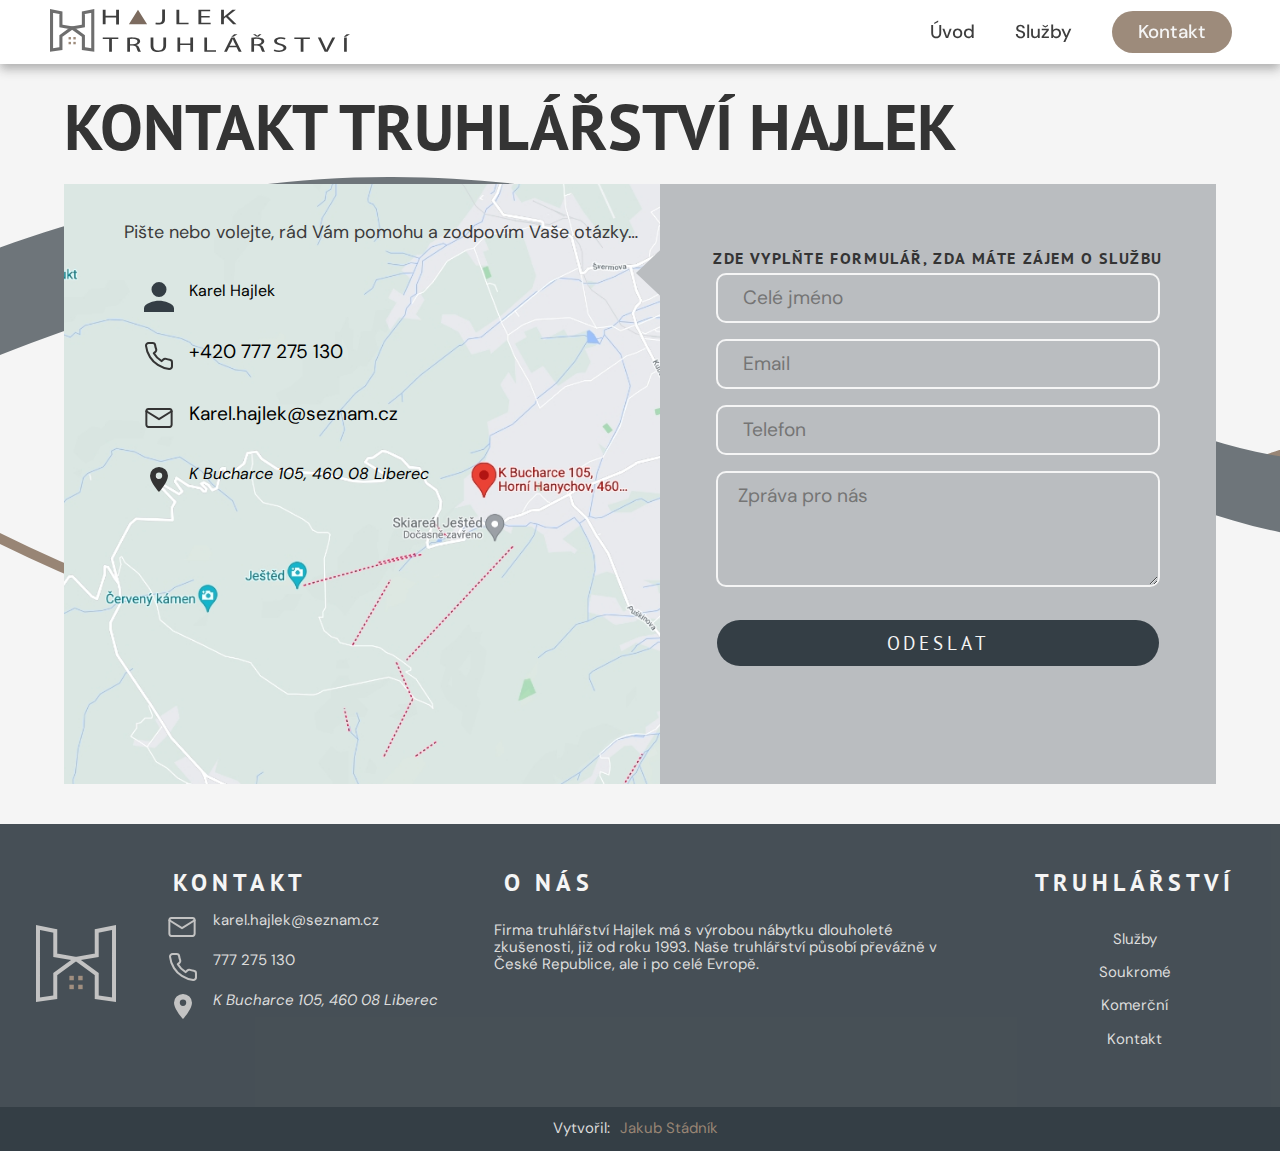
<file: kontakt.html>
<!DOCTYPE html>
<html lang="cs">

<head>
    <meta charset="UTF-8">
    <meta http-equiv="X-UA-Compatible" content="IE=edge">
    <meta name="viewport" content="width=device-width, initial-scale=1.0">
    <meta name="description" content="Jsme firma Truhlářství Hajlek, která se zabývá tvorbou nábytku na míru pro komerční i soukromé prostory."> 
    <meta name="robots" content=„index, follow“>
    <title>Kontaktní formulář| Hajlek Truhlářství</title>
    <link rel="stylesheet" href="./css/normalize.css">
    <link rel="stylesheet" href="./css/typography.css">

    <link rel="stylesheet" href="./css/hamburger.css">
    <link rel="stylesheet" href="./css/style.css">
    <script src="https://www.google.com/recaptcha/api.js" async defer></script>
    <script src="https://apps.elfsight.com/p/platform.js" defer></script>
<div class="elfsight-app-c8bf3ac4-f9c4-4016-acb6-e0e074aff679"></div>
    <!-- Global site tag (gtag.js) - Google Analytics -->
<script async src="https://www.googletagmanager.com/gtag/js?id=G-L4DN9ZTGYP"></script>
<script src="https://www.google.com/recaptcha/api.js" async defer></script>
<script>
  window.dataLayer = window.dataLayer || [];
  function gtag(){dataLayer.push(arguments);}
  gtag('js', new Date());

  gtag('config', 'G-L4DN9ZTGYP');
</script>
</head>

<body>

    <header class="main-header">
        <nav class="navbar">
            <div class="navbar-container">
                <a href="index.html" class="navbar-logo"> <img src="./svg/hajlek_logo_lext_side.svg" alt=""></a>
                <input id="promo" type="checkbox">
                <label for="promo" class="none">Po zaškrtnutí vyjede navigační lišta</label>
                <div class="hamburger-lines">
                    <span class="line line1"></span>
                    <span class="line line2"></span>
                    <span class="line line3"></span>
                </div>
                <ul class="menu-items">
                    <li><a href="index.html">Úvod</a></li>
                    <li><a href="sluzby.html">Služby</a></li>
                    <li class="circle circle-colored"><a href="kontakt.html">Kontakt</a></li>
                </ul>

            </div>
        </nav>
    </header>

    <main class="contact">
        <h1 class="title">Kontakt truhlářství Hajlek</h1>
        <div class="contact-container container">
            <div class="contact-info">
                
                    <p>Pište nebo volejte, rád Vám pomohu a zodpovím Vaše otázky…</p>
                    <nav class="contact-info-wrapper">
                        <ul>
                            <li class="name">Karel Hajlek</li>
                            <li class="contact"><a href="tel:+420-777-275-130" class="tel">+420 777 275 130</a></li>
                            <li><a href="mailto:karel.hajlek@seznam.cz" class="mail">Karel.hajlek@seznam.cz</a></li>
                            <li>
                                <address class="address">K Bucharce 105, 460 08 Liberec</address>
                            </li>
                        </ul>
                    </nav>
                
            </div>
            <div class="contact-form">
                <h2>Zde vyplňte formulář, zda máte zájem o službu</h2>
                <form action="send.php" id="contact-form" method="post">
                    <div>
                        
                        <input name="name" type="text" id="name" class="form-control" placeholder=" Celé jméno"
                            required> <br>
                    </div>
                    <div>
                        
                        <input name="email" type="email" id="email" class="form-control"
                            placeholder=" Email" required> <br>
                    </div>
                    <div>
                        
                        <input name="phone" type="tel" id="phone" class="form-control" placeholder=" Telefon"
                            required> <br>
                    </div>
                    <div>
                        
                        <textarea name="message" id="message" class="form-control"
                            placeholder="Zpráva pro nás"
                            rows="4"></textarea> <br>
                    </div>
                    <div class="g-recaptcha" data-sitekey="6LcahK4eAAAAAOVjTUeixkAVGrsMutMWjIirq8lo"></div>
                    <input type="submit" class="form-control submit mybutton" value="Odeslat">
                </form>
            </div>
        </div>


    </main>
    <footer class="main-footer">
       
        <a class="footer-logo footer-content" href="index.html"><img src="./svg/hajlek_logo.svg" alt="Logo firmy Truhlářství Hajlek" ></a>
        <div class="footer-kontakt footer-wrapper footer-content">
            <h3 class="footer-title">Kontakt</h3>
           <div class="kontakt-content">
                <a class="mail footer-text" href="mailto:karel.hajlek@seznam.cz">karel.hajlek@seznam.cz</a>
                <a class="tel footer-text" href="tel:+420-777-275-130">777 275 130</a>
                <address class="address footer-text">K Bucharce 105, 460 08 Liberec</address>
           </div>

        </div>
        <div class="footer-about footer-wrapper footer-content">
            <h3 class="footer-title">O nás</h3>
            <p class="footer-text">Firma truhlářství Hajlek má s výrobou nábytku dlouholeté zkušenosti, již od roku 1993. Naše truhlářství působí převážně v České Republice, ale i po celé Evropě. </p>
        </div>
        <div class="footer-nav footer-wrapper footer-content">
            <h3 class="footer-title"> Truhlářství</h3>
            <ul class="footer-nav">
                <li><a href="./sluzby.html" class="footer-text">Služby</a></li>
                <li><a class="footer-text" href="./soukrome_prostory.html">Soukromé</a></li>
                <li><a class="footer-text" href="./komercni_prostory.html">Komerční</a></li>
                <li><a class="footer-text" href="./kontakt.html">Kontakt</a></li>
            </ul>
        </div>
    </footer>
    <div class="footer footer-bottom"><p>Vytvořil:<a href="mailto:jakub.stadnik@seznam.cz">Jakub Stádník</a></p></div>




    <script type="text/javascript">
        var onloadCallback = function() {
          alert("grecaptcha is ready!");
        };
      </script>
          <script type="text/javascript">
            var onloadCallback = function() {
              alert("grecaptcha is ready!");
            };
          </script>
</body>

</html>
</file>
<file: css/typography.css>
@import url('https://fonts.googleapis.com/css2?family=DM+Sans:wght@400;700&family=PT+Sans:wght@400;700&display=swap');
:root {
    --blue: #5E7483;
    --black: #343434;
    --white: #F5F5F5;
    --brown: #988574;
    --light-gray: #BEBEBE;
    --dark-gray: #343E45;
    --gray: #3B3B3B;
}


.title{
    max-width: 1200px;
    width: 90%;
    margin: auto;
    font-size: 2em;
    margin-bottom: 20px;
    margin-top: 40px;
}
h1, h2, h3, h4, h5{
    font-family: 'PT Sans', sans-serif;
    text-transform: uppercase;
    color: var(--black);
}
h2{
    font-size: 2em;
    letter-spacing: 0.1em;
}
.main-title{
    font-family: 'PT Sans', sans-serif;
    letter-spacing: 0.2em;
    font-weight: bold;
    line-height: 1.2em;
    text-transform: uppercase;
    color: var(--black);
    font-size: 2em;
    margin-top: 0.5em;
    margin-bottom: 0.5em;
    padding-top: 15px;
    opacity: 0;
    animation: fadeUp 1s forwards;
    animation-delay: .5s;
}
p{
    color: var(--gray);
    font-size: 15px;
    
}

body{
    font-family: 'DM Sans', sans-serif;

}
a{
    font-family: 'DM Sans', sans-serif;
    font-weight: normal;
    font-size: 0.9em;
}

.wrapper{
    margin-left: 15px;
    margin-right: 15px;
}
.uppercase{
    text-transform: uppercase;
}
.white{
    color: var(--white);
}






@media only screen and (min-width:920px) {
    .main-title{
        font-size: 5em;
    }
    p{
        font-size: 18px;
    }
    h2{
        font-size: 3em;
    }
    .title{
        font-size: 4em;
    }
}
</file>
<file: css/hamburger.css>
.navbar {
    box-shadow: 0px 5px 10px 0px #aaa;
    position: fixed;
    width: 100%;
    background: #fff;
    color: #000;
    opacity: 0.95;
    height: 64px;
    z-index: 12;
  }
  .navbar-container {
    display: block;
    position: relative;
    height: 64px;
    align-items: center;
    
  }
  .menu-items a {
    text-decoration: none;
    color: #343434;
    font-weight: 500;
    transition: color 0.3s ease-in-out;
    max-width: 100px;
    display: block;
    position: relative;
    padding: 0.2em 0;
  }
  .menu-items a:hover {
    color: var(--brown);
    transition: color 0.3s ease-in-out;
    cursor: pointer;
  }
  
  
  .navbar-logo{
      position: fixed;
      top: 10px;
      left: 15px;
      
      width: 250px;

      
  }
  .navbar-logo img{
    max-width: 300px;
  }
.navbar .menu-items li {
    margin-bottom: 1.5rem;
    font-size: 1.3rem;
    font-weight: 500;
    list-style: none;
  }
  .navbar-container input[type="checkbox"],
  .navbar-container .hamburger-lines {
    display: block;
  }

  .navbar-container input[type="checkbox"] {
    position: absolute;
    display: block;
    height: 32px;
    width: 30px;
    top: 0px;
    right: 20px;
    z-index: 5;
    opacity: 0;
  }
.underline a{
  color: var(--brown);
}
  .navbar-container .hamburger-lines {
    display: block;
    height: 23px;
    width: 35px;
    position: absolute;
    top: 0px;
    right: 20px;
    z-index: 2;
    display: flex;
    flex-direction: column;
    justify-content: space-between;
  }

  .navbar-container .hamburger-lines .line {
    display: block;
    height: 4px;
    width: 100%;
    border-radius: 10px;
    background: #333;
  }

  .navbar-container .hamburger-lines .line1 {
    transform-origin: 0% 0%;
    transition: transform 0.4s ease-in-out;
  }

  .navbar-container .hamburger-lines .line2 {
    transition: transform 0.2s ease-in-out;
  }

  .navbar-container .hamburger-lines .line3 {
    transform-origin: 0% 100%;
    transition: transform 0.4s ease-in-out;
  }

  .navbar .menu-items {
    padding-top: 100px;
    background: #fff;
    height: 100vh;
    max-width: 300px;
    transform: translate(-150%);
    display: flex;
    flex-direction: column;
    margin-left: -40px;
    padding-left: 50px;
    transition: transform 0.5s ease-in-out;
    box-shadow: 5px 0px 10px 0px #aaa;
  }

  

  

  .navbar-container input[type="checkbox"]:checked ~ .menu-items {
    transform: translateX(0);
  }

  .navbar-container input[type="checkbox"]:checked ~ .hamburger-lines .line1 {
    transform: rotate(35deg);
  }

  .navbar-container input[type="checkbox"]:checked ~ .hamburger-lines .line2 {
    transform: scaleY(0);
  }

  .navbar-container input[type="checkbox"]:checked ~ .hamburger-lines .line3 {
    transform: rotate(-35deg);
  }
 
  
  /* Fade in */
  .menu-items a::after {
    content: '';
    position: absolute;
    bottom: 0;
    left: 0;
    width: 100%;
    height: 0.1em;
    background-color: var(--brown);
    opacity: 0;
    transition: opacity 300ms, transform 300ms;
  }
  .menu-items li:last-child a:after{
    content: none;
    
    
  }
  .menu-items li:last-child a:hover{
    color: var(--white);
  }
  .menu-items .circle:hover::after{
    opacity: 0;
  }
  
  a:hover::after,
  a:focus::after {
    opacity: 1;
    transform: translate3d(0, 0.2em, 0);
  }
  
  /* Slide in */
  .menu-items a {
    overflow: hidden;
  }
  
  .menu-items a::after {
    
    transform: translate3d(-100%, 0, 0);
  }
  
  .menu-items a:hover::after,
  .menu-items a:focus::after{
    transform: translate3d(0, 0, 0);
  }
  .underline a::after{
    opacity: 1;
    transform: translate3d(0, 0, 0);

  }

.circle a{
  background-color: var(--dark-gray);
  border-radius: 25px;
  padding: 10px;
  text-align: center;
  width:100px;
  transition: 0.3s ease-in-out;
  color: var(--white);

}
.circle a:hover{
  background-color: var(--brown);
  transition: 0.3s ease-in-out;
}
.circle-colored a{
  background-color: var(--brown);
}



  @media only screen and (min-width:920px) {
  .navbar input[type="checkbox"],
.navbar .hamburger-lines {
  display: none;
}
.navbar-logo{
    width: 100%;
    position: static;
    margin-left: 50px;
}

  .navbar-container {
    display: flex;
    position: relative;
    height: 64px;
    align-items: center;
    justify-content: space-between;
  }
  .navbar .menu-items {
    padding-top: 0;
    background: 0;
    height: auto;
    max-width: auto;
    transform: translate(0px);
    display: flex;
    flex-direction: row;
   margin: 0;
    transition: transform 0.5s ease-in-out;
    box-shadow: none;
    margin-right: 70px;
    align-items: center;
  }
  .navbar .menu-items li{
      margin-bottom: 0;
      padding: 20px;
  }

}
</file>
<file: css/style.css>
hr{
    border-width: 1px;
    margin-left: 2.5%;
    margin-right: 2.5%;
    border-color: var(--dark-gray);
}

body{
    background-color: var(--white);
    scroll-behavior: smooth;
   
}
.none{
    position: absolute;
    left: -9999px;
}
main{
    padding-top: 50px;
}
.container{
    max-width: 1200px;
    width: 90%;
    margin: auto;
}
.showcase-area{
    height: 40vh;
    background-size: cover;
    width: 100%;
    animation: animate-small 40s ease-in-out infinite ;

}
.showcase-wrapper{
    background-color: #ffffff96;
    padding: 20px;
    max-width: 820px;
}
.main-text{
    font-family: 'PT Sans', sans-serif;
    letter-spacing: 0.2em;
    font-size: 1em;
    animation: fadeDown 2s forwards;
    animation-delay: 1s;
    opacity: 0;
   
    overflow: hidden;
}
.btn{
    background-color: var(--dark-gray);
    color: var(--white);
    text-decoration: none;
    text-transform: uppercase;
    font-family: 'PT Sans', sans-serif;
    max-width: 220px;
    font-size: 1.3em;
    text-align: center;
    padding: 20px;
    letter-spacing: 0.2em;
    transition: 0.2s ease-in;
    display: block;
    padding-left: 5px;
    padding-right: 5px;
}
.btn-primary{
    animation: fadeDown 2s forwards;
    animation-delay: 2s;
    opacity: 0;
}
.btn-small{
    font-size: 1em;
    padding: 10px;
    padding-top: 20px;
    padding-bottom: 20px;
}
.btn:hover{
    background-color: var(--brown);
}

.info-area{
    margin-bottom: 30px;
}

/*about */
.about-area{
    background-color: var(--dark-gray);
    padding-top: 20px;
    padding-bottom: 20px;
}
.sideBlock{
    min-width: 12px;
    height: auto;
    background-color: var(--white);
    margin-right: 50px;
}
.block-wrapper{
    display: flex;
    

}
.properties-wrapper{
    display: flex;
    flex-direction: column;
    justify-content: center;
    align-items: center;
}
.devider{
    background-color: var(--white);
    width: 280px;
    min-height: 2px;
    min-width: 2px;
    margin-top: 10px;
    margin-bottom: 10px;
}
.properties-text{
    font-size: 1.5em;
    font-family: 'PT Sans', sans-serif;
    letter-spacing: 0.2em;
}



/* Services */
.services-largeImg{
    display: none;
}
.services-wrapper{
    display: flex;
    flex-direction: column;


}

.services-description{
    background-color: white;
    padding: 5%;
    order: 2;
}
.services-img, .services-largeImg{
    max-width: 100%;
    object-fit: cover
}

.webp .realisation-wrapper{
    background-image: url(../img/img4.webp);
    background-position: center;
    background-size: cover;
    position: relative;
    
    
}
.no-webp .realisation-wrapper{
    background-image: url(../img/img4.jpg);
    background-position: center;
    background-size: cover;
    position: relative;
    
    
}


.overlay{
    background-color: rgba(0, 0, 0, 0.699);
    object-fit: cover;

   height: 100%;
}
/* Work area */
.howItWorks-conatiner{
    padding: 5%;
    min-height: 200px;

}
.howItWorks-content{
    padding-bottom: 20px ;
}


.process-wrapper{
    background-color: var(--dark-gray);
    padding: 5%;
}
.process-method{
    display: flex;
    align-items: center;
    padding-top: 5px;
}
.process-method .icon{
    margin-right: 20px;
}
.process-text{
    font-size: 1.2em;
    font-family: 'PT Sans', sans-serif;
    letter-spacing: 0.2em;
}
.process-method .icon img{
    height: 70px;
    width: 70px;
    
    
}

/*Footer */
.main-footer{
    background-color: var(--dark-gray);
    opacity: 90%;
    display: flex;
    flex-direction: column;
    justify-content: center;
    align-items: center;
    list-style: none;
    padding: 5%;
    
    
}
.main-footer ul{
    list-style: none;
}
.footer-text{
    color: #dadada;
    text-decoration: none;
    display: block;
    max-width: 480px;
    font-size: 15px;
}
.footer-title{
    font-size: 1.5em;
    font-family: 'PT Sans', sans-serif;
    letter-spacing: 0.2em;
    text-transform: uppercase;
    color: var(--white);
    margin: 10px;
    align-self: flex-start;
}
.footer-logo{
    width: 76px;
}
.footer-wrapper{
    display: flex;
    flex-direction: column;
    align-items: center;
}
.footer-nav .footer-text{
    text-align: center;
    padding: 8px;

}

.footer-nav{
    padding-left: 0;
}
.footer a{
    transition: .5s ;
}
.footer a:hover{
    opacity: 50%;
}
.footer-kontakt .mail::before{
    content: "";
    width: 30px;
    height: 30px;
    float: left;
    margin: 0 15px 0 0;
    display: block;
    background:url(../svg/mail.svg) no-repeat;
    background-position: center;
}
.footer-kontakt .tel::before{
    content: "";
    width: 30px;
    height: 30px;
    float: left;
    margin: 0 15px 0 0;
    display: block;
    background:url(../svg/phone.svg) no-repeat;
    background-position: center;
}
.kontakt-content a, .kontakt-content address{
    margin: 5px;
}
.kontakt-content{
    display: flex;
    flex-direction: column;
}
.footer-kontakt .address::before{
    content: "";
    width: 30px;
    height: 30px;
    float: left;
    margin: 0 15px 0 0;
    display: block;
    background:url(../svg/location.svg) no-repeat;
    background-position: center;
}
.footer-bottom{
    background-color: var(--dark-gray);
    display: block;
    margin: 0;
    color: var(--white);
    padding: 3px;
    display: flex;
    justify-content: center;
}
.footer-bottom p, .footer-bottom a{
    margin: 0;
    padding: 10px;
    color: var(--white);
    display: inline;
    color: #dadada;
    text-decoration: none;
    max-width: 480px;
    font-size: 15px;

}
.footer-bottom a{
    color: var(--brown);
}






/*Sluzby*/
.service-title{
    color: var(--brown);
    font-size: 2em;
}
.services-background-white{
    background-image: url(../svg/bg-color.svg);
    background-repeat: no-repeat;
    background-size: cover;
}
/* slide */

.glide__track {
    margin-left: 10px;
}
.glide__slides li img{
    object-fit: cover;
    width: 100%;
    height: 100%;

}
.img-wrapper{
    width: 570px;
    max-width: 100%;
}
.glide__slides{
    max-height: 400px;
    max-height: auto;
}
.service-container{
    display: flex;
    flex-direction: column;
}
/*Gallery*/
.job-bg-color{
    background-color: var(--dark-gray);
}
.job-container{
    padding-top: 30px;
    padding-bottom: 30px;
}
.job-container p{
    color: var(--white);
}

.gallery{
  
    display: flex;
    justify-content: center;
    flex-wrap: wrap;
    width: 100%;
    margin: 0 auto;
    margin-top: 50px;
    
    
  }
  .gallery a{
    height: 260px;
    width: 360px;
    margin: 10px;
    overflow: hidden;
    box-shadow: 0 1px 2px rgba(0, 0, 0, 0.26);
    transition-duration: .2s;
    
  }
  .gallery a img{
    height: 100%;
    width: 100%;
    object-fit: cover;
    transition-duration: .2s;
  }
  .gallery a img:hover{
    transform: scale(1.1);
    
  }

/*Kontakt*/

.contact-info{
    background-image: url(../img/map.webp);
    background-position: center;
    background-size: cover;

    
}

.contact-container{
    display: flex;
    flex-direction: column;
    margin-bottom: 40px;
}
.contact-info li{
    display: block;
    margin-top: 20px;
    margin-bottom: 20px;
    
}
.contact-info a{
    color: inherit;
    text-decoration: none;
    font-size: 1.2em;
    transition-duration: .2s;
    
    

}
.contact-info a:hover{
    cursor: pointer;
    opacity: 50%;
}
.contact-info p{
    padding-left: 40px;
}
.contact-info{
    padding: 20px;
}
.contact-info-wrapper{
    margin-top: 40px;
}
.contact-info-wrapper ul{
    padding-left: 20px;
}
.contact-info-wrapper ul li {
    margin: 15px;
    margin-top: 30px;
}

.contact-info .name::before{
    content: "";
    width: 30px;
    height: 30px;
    float: left;
    margin: 0 15px 0 0;
    display: block;
    background:url(../svg/person.svg) no-repeat;
    background-position: center;
}
.contact-info .contact::before{
    content: "";
    width: 30px;
    height: 30px;
    float: left;
    margin: 0 15px 0 0;
    display: block;
    background:url(../svg/phone_black.svg) no-repeat;
    background-position: center;
}
.contact-info .mail::before{
    content: "";
    width: 30px;
    height: 30px;
    float: left;
    margin: 0 15px 0 0;
    display: block;
    background:url(../svg/mail_black.svg) no-repeat;
    background-position: center;
}
.contact-info .address::before{
    content: "";
    width: 30px;
    height: 30px;
    float: left;
    margin: 0 15px 0 0;
    display: block;
    background:url(../svg/location_black.svg) no-repeat;
    background-position: center;
}

.contact-form{
    background-color: #BABDC0;
    

}
#contact-form{
    display: flex;
    flex-direction: column;
    align-items: center;
    height: 100%;
    margin-top: 30px;

}
.contact-form h2{
    font-size: 1.3em;
    margin: 10px;
}


input[type=text],
input[type=email],
input[type=tel],
textarea {
    padding: 12px 20px;
    width: 100%;
    font-size: 1em;
    width: 250px;
    max-width: 400px;
    margin: 8px;
    border: 2px solid var(--white);
    border-radius: 10px;
    background-color: #BABDC0;
    


}
.mybutton{
    padding: 12px 20px;
    font-size: 1.2em;
    text-transform: uppercase;
    margin: 8px;
    width: 222px;
    color: var(--white);
    background-color: var(--dark-gray);
    font-family: 'PT Sans', sans-serif;
    letter-spacing: 0.2em;
    font-size: 1.2em;
    border: 3px none;
    border-radius: 100px;
    margin-top: 20px;
    transition: ease-in .3s;
    margin-bottom: 20px;
    
}
.mybutton:hover{
    background-color: var(--brown);
    cursor: pointer;
}

@media only screen and (min-width:920px) {
    .main-section{
        height: 100vh;
    }
    .btn{
        padding-top: 30px;
        padding-bottom: 30px;
    }
    .showcase-area{
        height: calc(100vh - 50px);
        animation: animate-large 40s ease-in-out infinite ;
    }
    .info-title{
        text-align: center;
    }
    .showcase-container{
        padding-top: 200px;
    }
    .main-text{
        font-size: 1.5em;
    }
    .sideBlock{
        min-width: 22px;
    }
    .about-text{
        margin-bottom: 40px;
    }
    .properties-wrapper{
        flex-direction: row;
        justify-content: center;
        align-items: center;
    }
    .devider{
        background-color: var(--white);
        width: 2px;
        min-height: 250px;
        margin-left: 20px;
        margin-right: 20px;
    }
   .services-largeImg{
       display: block;
       grid-area: largeImg;
       max-width: 50vW;
      
   }
   .howItWorks-conatiner{
       padding-top: 100px;
   }
   .private-wrapper{
       grid-area: private;
   }
   .commercial-wrapper{
       grid-area: commercial;
   }
   .services-img{
    max-height: 370px;
    width: 25vw;
   }
   .services-wrapper{
       flex-direction: row;
   }
   .private-description{
       order: 0;
   }
   .commercial-description{
       order: 1;
   }
   .services-description{
       width: 480px;
       padding: 2%;
   }
   .services-area{
       display: flex;
   }

   .work-area{
       display: flex;
   }
   .main-footer{
       flex-direction: row;
       justify-content: space-between;
       align-items: flex-start;
       padding: 2%;
   }
   .footer-logo{
       align-self: center;
   }
   .footer-content{
       margin: 10px;
   }
   .footer-nav .footer-text{
       text-align: center;
   }
   .service-container{
    flex-direction: row;
}
.contact-container{
    flex-direction: row;
    height: 600px;
}
.contact-info-wrapper ul li{
    margin: 40px;
}
.contact-form{
    width: 50vw;
}
.contact-info{
    width: 50vw;
}
input[type=text],
input[type=email],
input[type=tel],
textarea {
    width: 340px;
}
input[type=text],
input[type=email],
input[type=tel],
textarea {

    width: 100%;
    font-size: 1.2em;
    width: 400px;
    margin: 8px;


}
.contact{
    background-image: url(../svg/Path\ 18.svg), url(../svg/Path\ 22.svg);
    background-position: center;
    background-repeat: no-repeat;
}
.contact-form::before{
    content: "";
    width: 27px;
    height: 115px;
    display: block;
    background: url(../svg/polygon.svg) no-repeat;
    position: relative;
    left: -24px;
}
#contact-form{
    margin-top: -12px;
}
.mybutton{
    width: 442px;
}
.contact-form h2{
    font-size: 1em;
    margin: 8px;
    margin-bottom: 10px;
    margin-top: -50px;
    display: flex;
    justify-content: center;

}

    /* disable scroll reveal */
    [data-sr] {
      -webkit-tranform: none !important;
      transform: none !important;
    }
  
}
@media only screen and (min-width:1280px) {
    .process-wrapper{
        width: 30%;
    }
    .howItWorks-conatiner{
        width: 70%;
    }
}


/* Animations */
@keyframes fadeUp {
    0%{
        transform: translateY(100px);

    }
    100%{
        opacity: 1;
        transform: translateY(0);
    }
}
@keyframes fadeDown {
    0%{
        transform: translateY(-100px);
    }
    100%{
        opacity: 1;
        transform: translateY(0);
    }
}


@keyframes animate-large {
    0%{
        background-image: url(../img/bg-image1-large.webp);
    }
    25%{
        background-image: url(../img/bg-image2-large.webp);
    }
    50%{
        background-image: url(../img/bg-image3-large.webp);
    }
    100%{
        background-image: url(../img/bg-image4-large.webp);
    }

    
}
@keyframes animate-small {
    0%{
        background-image: url(../img/bg-image1-small.webp);
    }
    25%{
        background-image: url(../img/bg-image2-small.webp);
    }
    50%{
        background-image: url(../img/bg-image3-small.webp);
    }
    100%{
        background-image: url(../img/bg-image4-small.webp);
    }

    
}

.glide__figure{
    height: 100%;
    width: 100%;
}
.glide__figure img{
    object-fit: cover;
}
</file>
